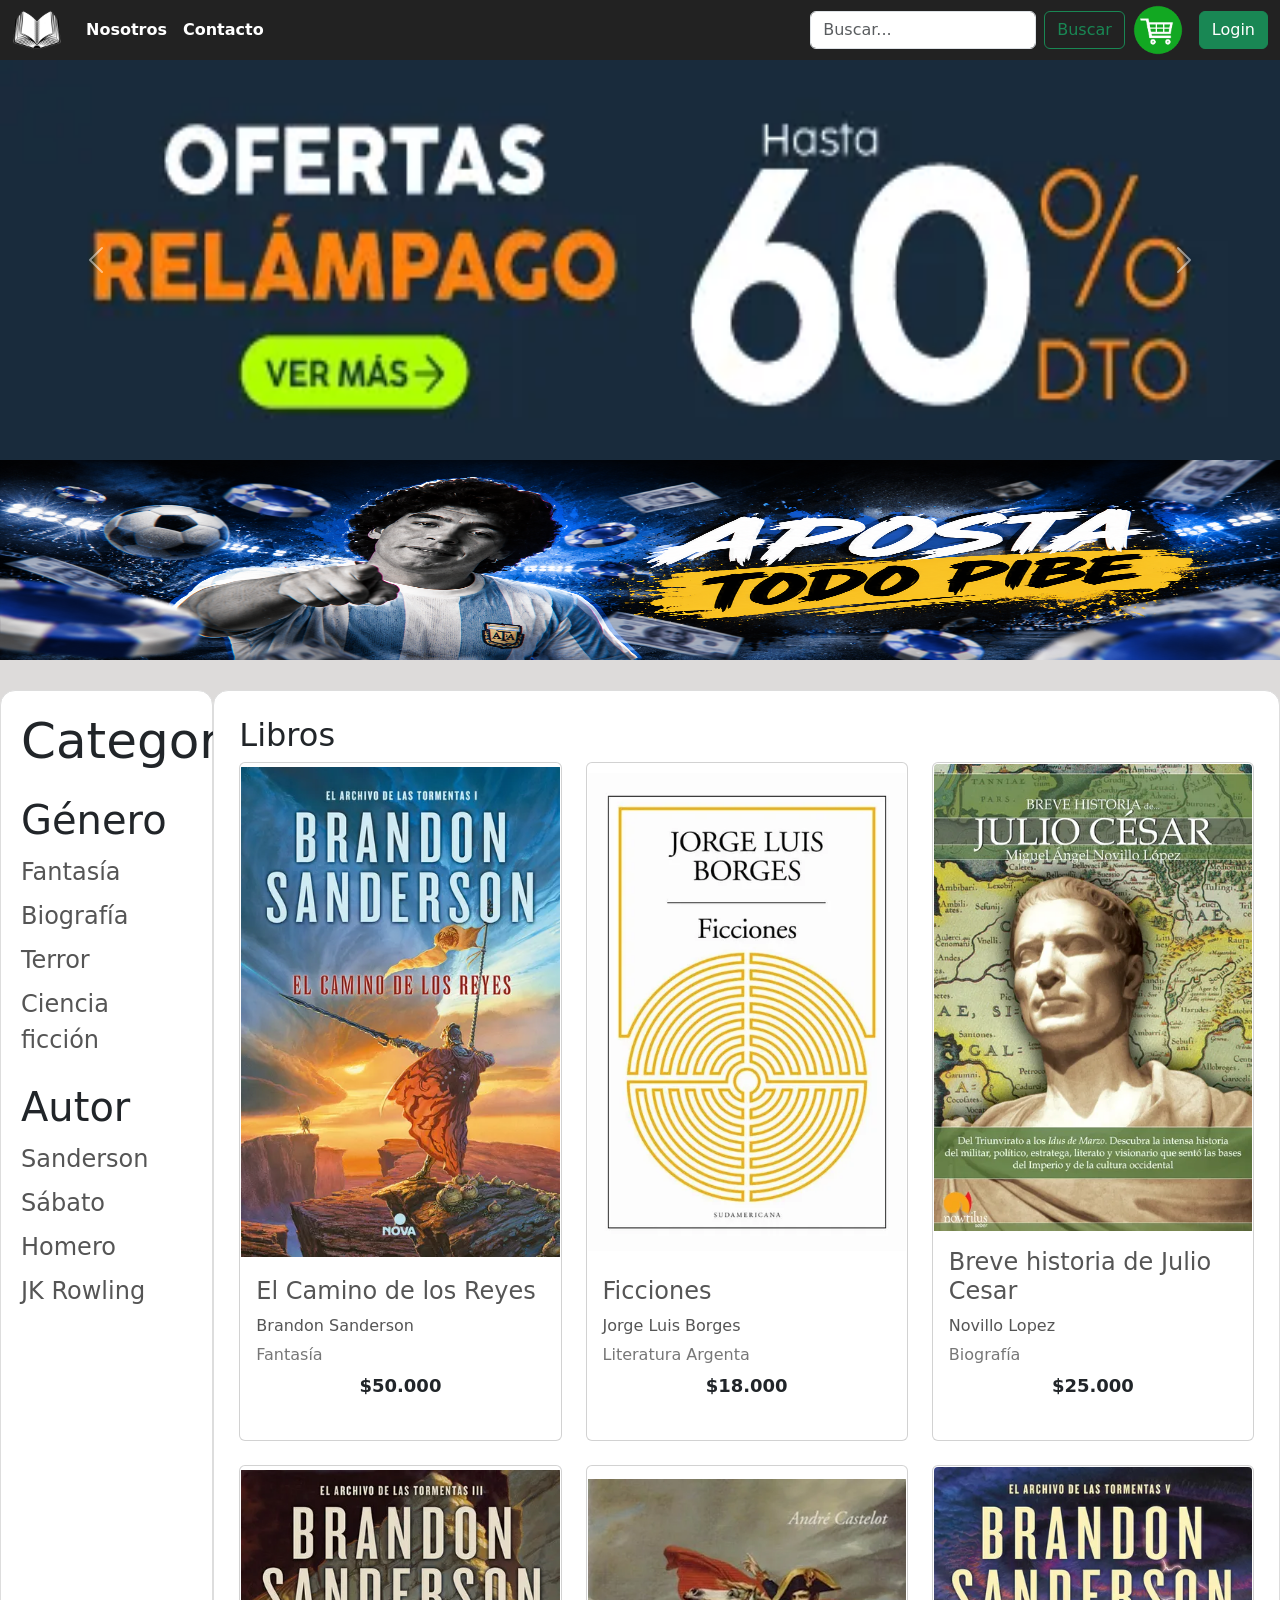
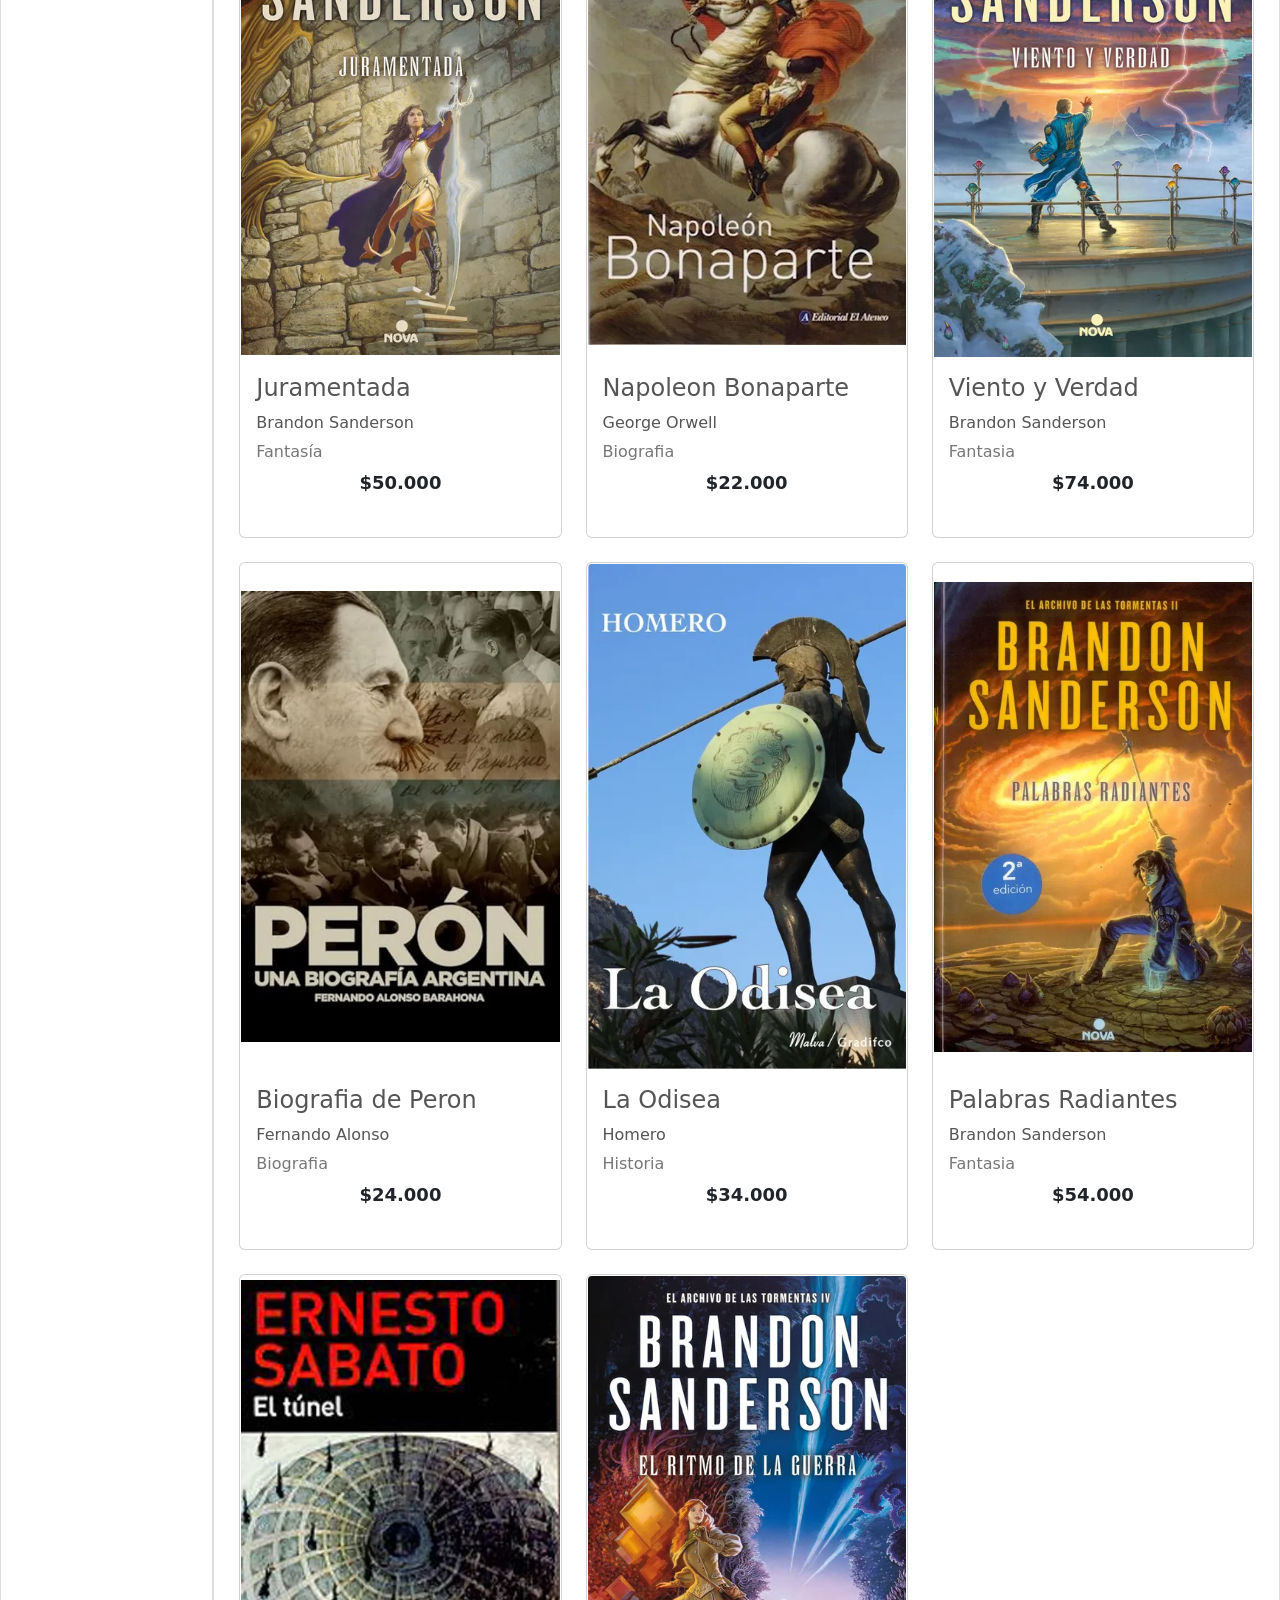
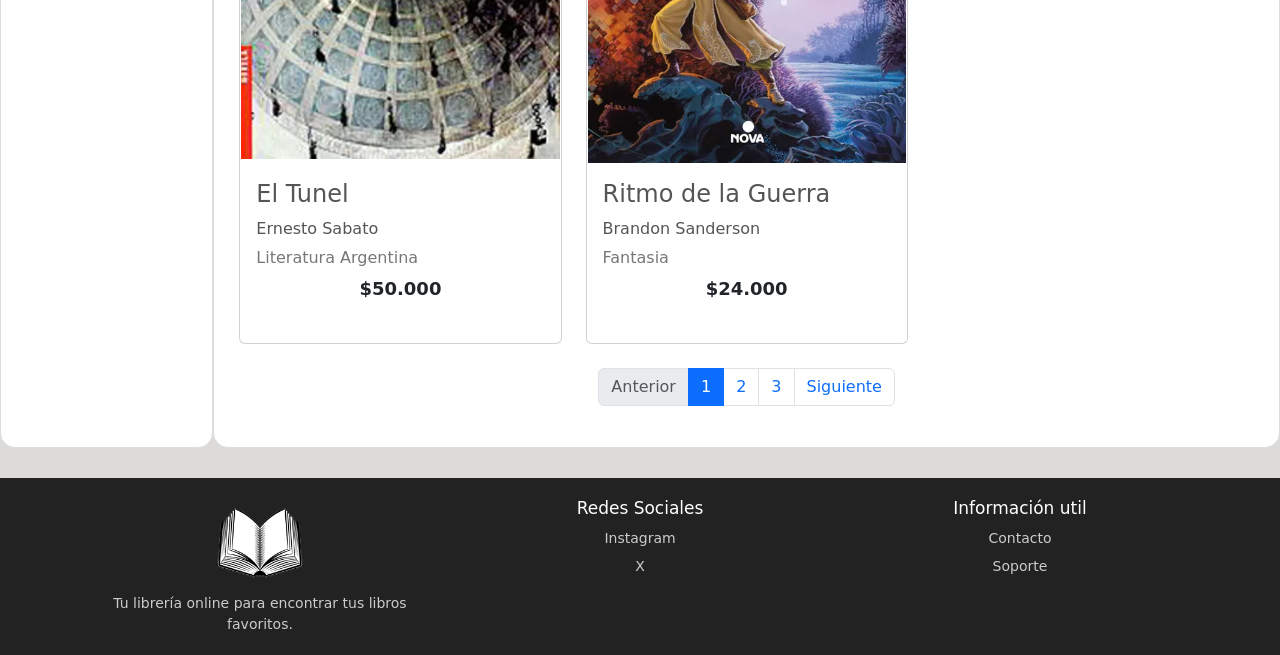
<file: Index.html>
<!DOCTYPE html>
<html lang="en">

<head>
    <meta charset="UTF-8">
    <meta name="viewport" content="width=device-width, initial-scale=1.0">
    <title>BookShop</title>
    <link rel="icon" type="image/png" href="assets/img/logo.png">

    <link href="https://cdn.jsdelivr.net/npm/bootstrap@5.3.8/dist/css/bootstrap.min.css" rel="stylesheet"
        integrity="sha384-sRIl4kxILFvY47J16cr9ZwB07vP4J8+LH7qKQnuqkuIAvNWLzeN8tE5YBujZqJLB" crossorigin="anonymous">
    <link rel="stylesheet" href="css/styles.css">
</head>

<body>
    <header>

        <nav class="navbar navbar-expand-lg">

            <div class="container-fluid">

                <a class="navbar-brand" href="/Index.html">
                    <img src="assets/img/logo.png" class="imagen-tienda" alt="Libro">
                </a>


                <!-- boton de celular -->
                <button class="navbar-toggler bg-body" type="button" data-bs-toggle="collapse"
                    data-bs-target="#navbarSupportedContent" aria-controls="navbarSupportedContent"
                    aria-expanded="false" aria-label="Toggle navigation">

                    <span class="navbar-toggler-icon"></span>

                </button>


                <div class="collapse navbar-collapse" id="navbarSupportedContent">

                    <ul class="navbar-nav me-auto mb-2 mb-lg-0">




                        <li class="nav-item">
                            <a class="nav-link fw-bold" href="/paginas/nosotros.html">
                                Nosotros
                            </a>
                        </li>

                        <li class="nav-item">
                            <a class="nav-link fw-bold" href="/paginas/contacto.html">
                                Contacto
                            </a>
                        </li>

                    </ul>


                    <form class="d-flex me-2" role="search">

                        <input class="form-control me-2" type="search" placeholder="Buscar..." aria-label="Buscar">

                        <button class="btn btn-outline-success " type="button"
                            onclick="window.location.href='/paginas/ERROR.html'">

                            Buscar

                        </button>

                    </form>


                    <a class="navbar-brand" href="paginas/carrito.html">
                        <img src="assets/img/carrito-logo.png" class="imagen-tienda" alt="Libro">
                    </a>


                    <button type="button" class="btn btn-success" data-bs-toggle="modal" data-bs-target="#loginModal">

                        Login

                    </button>

                </div>

            </div>

        </nav>


        <div class="modal fade" id="loginModal" tabindex="-1" aria-labelledby="loginModalLabel" aria-hidden="true">

            <div class="modal-dialog modal-dialog-centered">

                <div class="modal-content">

                    <div class="modal-header">

                        <h1 class="modal-title fs-5" id="loginModalLabel">
                            Iniciar sesión
                        </h1>

                        <button type="button" class="btn-close" data-bs-dismiss="modal" aria-label="Cerrar">
                        </button>

                    </div>


                    <div class="modal-body">

                        <form>

                            <div class="mb-3">

                                <label for="email" class="form-label">
                                    Correo electrónico
                                </label>

                                <input type="email" class="form-control" id="email" placeholder="ejemplo@gmail.com">

                            </div>


                            <div class="mb-3">

                                <label for="password" class="form-label">
                                    Contraseña
                                </label>

                                <input type="password" class="form-control" id="password" placeholder="Contraseña">

                            </div>


                            <button type="submit" class="btn btn-primary w-100">

                                Iniciar sesión

                            </button>

                        </form>

                    </div>


                    <div class="modal-footer">

                        <span>
                            ¿No tenés una cuenta?
                        </span>

                        <a href="paginas/register.html">
                            Registrate
                        </a>

                    </div>

                </div>

            </div>

        </div>

    </header>

    <main>
        <div id="carouselExampleAutoplaying" class="carousel slide" data-bs-ride="carousel">
            <div class="carousel-inner">
                <div class="carousel-item active">
                    <img src="/assets/img/slider/primer.png" class="d-block w-100" alt="...">
                </div>
                <div class="carousel-item">
                    <img src="/assets/img/slider/mbs-011026-ar-2_png.png" class="d-block w-100" alt="PRIMER ITEM">
                </div>
                <div class="carousel-item">
                    <img src="/assets/img/slider/mbs-011026-ar-4_png.png" class="d-block w-100" alt="SEGUNDO ITEM">
                </div>
                <div class="carousel-item">
                    <img src="/assets/img/slider/mbs-011026-ar-5_png.png" class="d-block w-100" alt="TERCER ITEM">
                </div>
                <div class="carousel-item">
                    <img src="/assets/img/slider/mbs-011026-ar-7_png.png" class="d-block w-100" alt="CUARTO ITEM">

                </div>
                <button class="carousel-control-prev" type="button" data-bs-target="#carouselExampleAutoplaying"
                    data-bs-slide="prev">
                    <span class="carousel-control-prev-icon" aria-hidden="true"></span>
                    <span class="visually-hidden">Previous</span>
                </button>
                <button class="carousel-control-next" type="button" data-bs-target="#carouselExampleAutoplaying"
                    data-bs-slide="next">
                    <span class="carousel-control-next-icon" aria-hidden="true"></span>
                    <span class="visually-hidden">Next</span>
                </button>
            </div>
            <section class="publicidad d-none d-md-block">
                <img src="/assets/img/maradona-publicidad.png" alt="">
            </section>

            <div>


                <section class="container-fluid catalogo">

                    <div class="row">


                        <aside class="col-md-3 col-lg-2 categorias">

                            <h3>Categorías</h3>

                            <!-- GÉNERO -->
                            <div class="categoria-grupo">

                                <h4>Género</h4>

                                <ul>
                                    <li>
                                        <a href="paginas/categorias/detalle-fantasia.html">
                                            Fantasía
                                        </a>
                                    </li>

                                    <li>
                                        <a href="paginas/categorias/detalle-biografia.html">
                                            Biografía
                                        </a>
                                    </li>

                                    <li>
                                        <a href="paginas/ERROR.html">
                                            Terror
                                        </a>
                                    </li>

                                    <li>
                                        <a href="paginas/ERROR.html">
                                            Ciencia ficción
                                        </a>
                                    </li>
                                </ul>

                            </div>



                            <div class="categoria-grupo">

                                <h4>Autor</h4>

                                <ul>
                                    <li>
                                        <a href="/paginas/ERROR.html">
                                            Sanderson
                                        </a>
                                    </li>

                                    <li>
                                        <a href="/paginas/ERROR.html">
                                            Sábato
                                        </a>
                                    </li>

                                    <li>
                                        <a href="/paginas/ERROR.html">
                                            Homero
                                        </a>
                                    </li>

                                    <li>
                                        <a href="/paginas/ERROR.html">
                                            JK Rowling
                                        </a>
                                    </li>
                                </ul>

                            </div>

                        </aside>



                        <section class="col-md-9 col-lg-10 productos">

                            <h2>Libros</h2>

                            <div class="row g-4">

                                <!-- LIBRO 1 -->
                                <div class="col-12 col-md-4">

                                    <article class="card libro h-100">

                                        <img src="assets/img/portadas/portada-camino.png" class="card-img-top"
                                            alt="Portada del Camino de los Reyes">

                                        <div class="card-body">

                                            <h3 class="card-title">
                                                <a href="paginas/detalles productos/detalle-camino-reyes.html"> El Camino de los Reyes
                                                </a>
                                            </h3>

                                            <p class="autor">
                                                Brandon Sanderson
                                            </p>

                                            <p class="genero">
                                                Fantasía
                                            </p>

                                            <p class="precio">
                                                $50.000
                                            </p>

                                        </div>

                                    </article>

                                </div>


                                <!-- LIBRO 2 -->
                                <div class="col-12 col-md-4">

                                    <article class="card libro h-100">

                                        <img src="assets/img/portadas/portada-ficciones.png" class="card-img-top"
                                            alt="Portada de Ficciones">

                                        <div class="card-body">

                                            <h3 class="card-title">
                                                <a href="/paginas/ERROR.html">
                                                    Ficciones
                                                </a>
                                            </h3>

                                            <p class="autor">
                                                Jorge Luis Borges
                                            </p>

                                            <p class="genero">
                                                Literatura Argenta
                                            </p>

                                            <p class="precio">
                                                $18.000
                                            </p>

                                        </div>

                                    </article>

                                </div>


                                <!-- LIBRO 3 -->
                                <div class="col-12 col-md-4">

                                    <article class="card libro h-100">

                                        <img src="assets/img/portadas/portada-cesar.png" class="card-img-top"
                                            alt="Portada de Julito Cesar">

                                        <div class="card-body">

                                            <h3 class="card-title">
                                                <a href="paginas/detalles productos/detalle-julio-cesar.html">Breve historia de Julio Cesar</a>
                                            </h3>

                                            <p class="autor">
                                                Novillo Lopez
                                            </p>

                                            <p class="genero">
                                                Biografía
                                            </p>

                                            <p class="precio">
                                                $25.000
                                            </p>

                                        </div>

                                    </article>

                                </div>


                                <!-- LIBRO 4 -->
                                <div class="col-12 col-md-4">

                                    <article class="card libro h-100">

                                        <img src="assets/img/portadas/portada-juramentada.png" class="card-img-top"
                                            alt="Portada de Juramentada">

                                        <div class="card-body">

                                            <h3 class="card-title">
                                                <a href="/paginas/ERROR.html">Juramentada</a>
                                            </h3>

                                            <p class="autor">
                                                Brandon Sanderson
                                            </p>

                                            <p class="genero">
                                                Fantasía
                                            </p>

                                            <p class="precio">
                                                $50.000
                                            </p>

                                        </div>

                                    </article>

                                </div>


                                <!-- LIBRO 5 -->
                                <div class="col-12 col-md-4">

                                    <article class="card libro h-100">

                                        <img src="/assets/img/portadas/portada-napoleon.png" class="card-img-top"
                                            alt="Portada de 1984">

                                        <div class="card-body">

                                            <h3 class="card-title">
                                                <a href="/paginas/ERROR.html">Napoleon Bonaparte</a>
                                            </h3>

                                            <p class="autor">
                                                George Orwell
                                            </p>

                                            <p class="genero">
                                                Biografia
                                            </p>

                                            <p class="precio">
                                                $22.000
                                            </p>

                                        </div>

                                    </article>

                                </div>


                                <!-- LIBRO 6 -->
                                <div class="col-12 col-md-4">

                                    <article class="card libro h-100">

                                        <img src="/assets/img/portadas/portada-viento.png" class="card-img-top"
                                            alt="Portada de Viento y Verdad">

                                        <div class="card-body">

                                            <h3 class="card-title">
                                                <a href="/paginas/ERROR.html">Viento y Verdad</a>
                                            </h3>

                                            <p class="autor">
                                                Brandon Sanderson
                                            </p>

                                            <p class="genero">
                                                Fantasia
                                            </p>

                                            <p class="precio">
                                                $74.000
                                            </p>

                                        </div>

                                    </article>

                                </div>
                                <!-- LIBRO 7 -->
                                <div class="col-12 col-md-4">

                                    <article class="card libro h-100">

                                        <img src="/assets/img/portadas/portada-peron.png" class="card-img-top"
                                            alt="Portada de Peron">

                                        <div class="card-body">

                                            <h3 class="card-title">
                                                <a href="/paginas/ERROR.html">Biografia de Peron</a>
                                            </h3>

                                            <p class="autor">
                                                Fernando Alonso
                                            </p>

                                            <p class="genero">
                                                Biografia
                                            </p>

                                            <p class="precio">
                                                $24.000
                                            </p>

                                        </div>

                                    </article>

                                </div>
                                <!-- LIBRO 8 -->
                                <div class="col-12 col-md-4">

                                    <article class="card libro h-100">

                                        <img src="/assets/img/portadas/portada-odisea.png" class="card-img-top"
                                            alt="Portada de La Odisea">

                                        <div class="card-body">

                                            <h3 class="card-title">
                                                <a href="/paginas/ERROR.html">La Odisea</a>
                                            </h3>

                                            <p class="autor">
                                                Homero
                                            </p>

                                            <p class="genero">
                                                Historia
                                            </p>

                                            <p class="precio">
                                                $34.000
                                            </p>

                                        </div>

                                    </article>

                                </div>
                                <!-- LIBRO 9 -->
                                <div class="col-12 col-md-4">

                                    <article class="card libro h-100">

                                        <img src="/assets/img/portadas/portada-palabras.png" class="card-img-top"
                                            alt="Portada de Palabras">

                                        <div class="card-body">

                                            <h3 class="card-title">
                                                <a href="/paginas/ERROR.html">Palabras Radiantes</a>
                                            </h3>

                                            <p class="autor">
                                                Brandon Sanderson
                                            </p>

                                            <p class="genero">
                                                Fantasia
                                            </p>

                                            <p class="precio">
                                                $54.000
                                            </p>

                                        </div>

                                    </article>


                                </div>
                                <!-- LIBRO 10 -->
                                <div class="col-12 col-md-4">

                                    <article class="card libro h-100">

                                        <img src="/assets/img/portadas/portada-tunel.png" class="card-img-top"
                                            alt="Portada de Tunel">

                                        <div class="card-body">

                                            <h3 class="card-title">
                                                <a href="/paginas/ERROR.html">El Tunel</a>
                                            </h3>

                                            <p class="autor">
                                                Ernesto Sabato
                                            </p>

                                            <p class="genero">
                                                Literatura Argentina
                                            </p>

                                            <p class="precio">
                                                $50.000
                                            </p>

                                        </div>

                                    </article>


                                </div>
                                <!-- LIBRO 11 -->
                                <div class="col-12 col-md-4">

                                    <article class="card libro h-100">

                                        <img src="/assets/img/portadas/portada-ritmo.png" class="card-img-top"
                                            alt="Portada de Ritmo">

                                        <div class="card-body">

                                            <h3 class="card-title">
                                                <a href="/paginas/ERROR.html">Ritmo de la Guerra</a>
                                            </h3>

                                            <p class="autor">
                                                Brandon Sanderson
                                            </p>

                                            <p class="genero">
                                                Fantasia
                                            </p>

                                            <p class="precio">
                                                $24.000
                                            </p>

                                        </div>

                                    </article>


                                </div>

                            </div>


                            <!-- PAGINACIÓN -->

                            <nav class="paginacion mt-4" aria-label="Paginación">

                                <ul class="pagination justify-content-center">

                                    <li class="page-item disabled">
                                        <a class="page-link" href="#">
                                            Anterior
                                        </a>
                                    </li>

                                    <li class="page-item active">
                                        <a class="page-link" href="#">
                                            1
                                        </a>
                                    </li>

                                    <li class="page-item">
                                        <a class="page-link" href="#">
                                            2
                                        </a>
                                    </li>

                                    <li class="page-item">
                                        <a class="page-link" href="#">
                                            3
                                        </a>
                                    </li>

                                    <li class="page-item">
                                        <a class="page-link" href="#">
                                            Siguiente
                                        </a>
                                    </li>

                                </ul>

                            </nav>

                        </section>

                    </div>

                </section>
            </div>
    </main>

    <footer class="footer">
    <div class="container">
        <div class="row">

            <div class="col-12 col-md-6 col-lg-4 footer-col">
                <img src="assets/img/logo.png" alt="Logo de Mi Librería" class="footer-logo">

                <p id="footer-text">
                    Tu librería online para encontrar tus libros favoritos.
                </p>
            </div>

            <div class="col-12 col-md-6 col-lg-4 footer-col">
                <h3>Redes Sociales</h3>

                <ul class="footer-links">
                    <li><a href="#">Instagram</a></li>
                    <li><a href="">X</a></li>
                </ul>
            </div>

            <div class="col-12 col-md-6 col-lg-4 footer-col">
                <h3>Información util</h3>

                <ul class="footer-links">
                    <li><a href="#">Contacto</a></li>
                    <li><a href="#">Soporte</a></li>
                </ul>
            </div>

        </div>
    </div>
</footer>




    <script src="https://cdn.jsdelivr.net/npm/bootstrap@5.3.8/dist/js/bootstrap.bundle.min.js"
        integrity="sha384-FKyoEForCGlyvwx9Hj09JcYn3nv7wiPVlz7YYwJrWVcXK/BmnVDxM+D2scQbITxI"
        crossorigin="anonymous"></script>
</body>

</html>
</file>
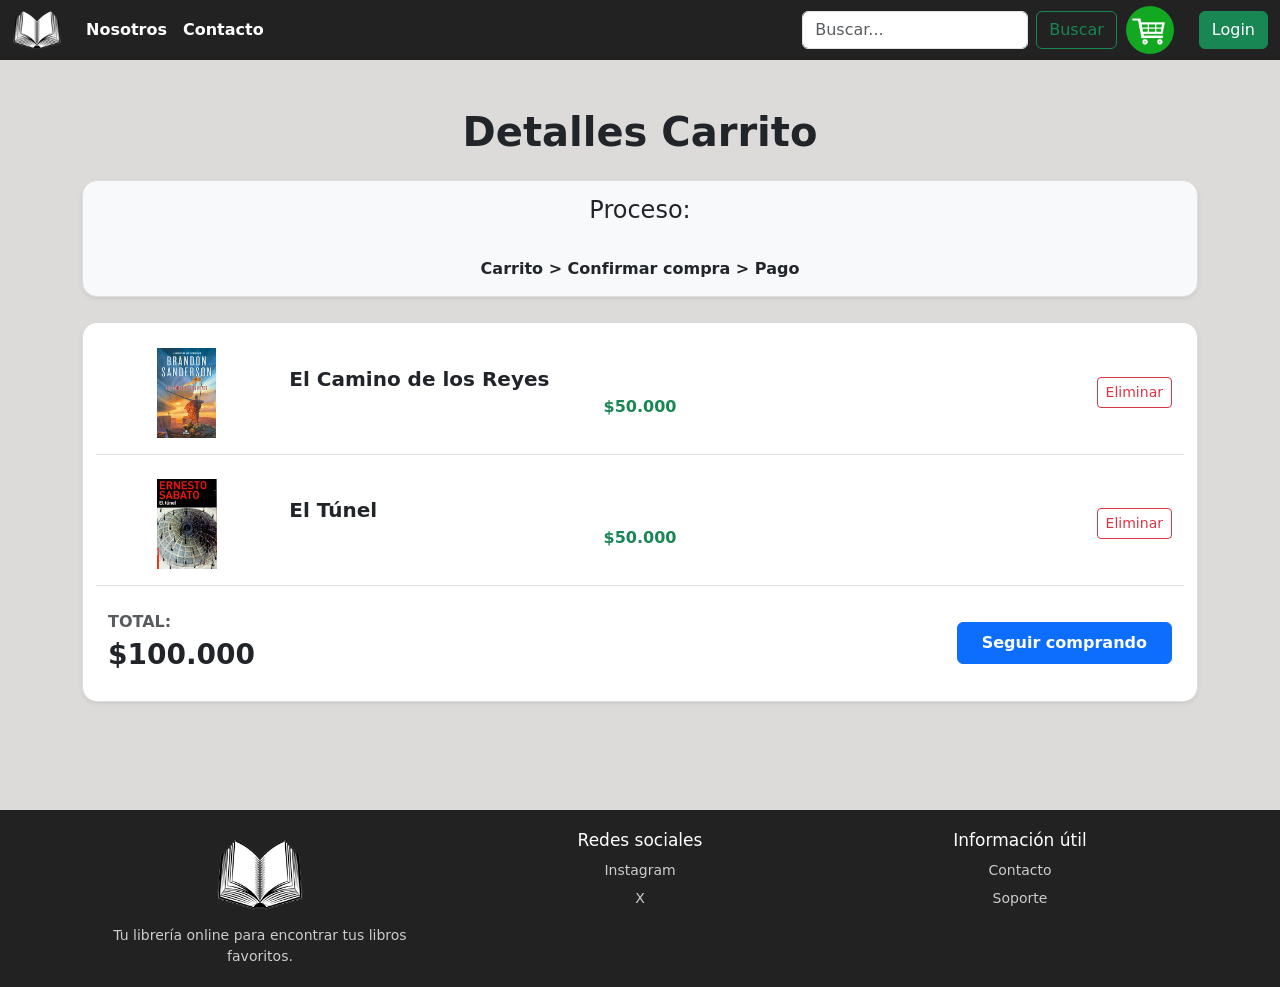
<file: paginas/carrito.html>
<!DOCTYPE html>
<html lang="es">


<head>
    <meta charset="UTF-8">
    <meta name="viewport" content="width=device-width, initial-scale=1.0">


    <title>Carrito de Compras - Bookshop</title>


    <!-- Bootstrap -->
    <link href="https://cdn.jsdelivr.net/npm/bootstrap@5.3.8/dist/css/bootstrap.min.css"
        rel="stylesheet">


    <!-- CSS propio -->
    <link rel="stylesheet" href="/css/styles.css">


    <style>
        /* Estilos específicos para alinear el carrito con el diseño de tarjetas */
        .carrito-card {
            background-color: white;
            border: 1px solid #ddd;
            border-radius: 15px;
            padding: 25px;
            margin-bottom: 30px;
        }
        .imagen-carrito-libro {
            width: 70px;
            height: 90px;
            object-fit: contain;
        }
        .pasos-carrito {
            background-color: #f8f9fa;
            border: 1px solid #ddd;
            border-radius: 15px;
            padding: 15px;
            margin-bottom: 25px;
            text-align: center;
            font-weight: bold;
        }

        html,
body {
    min-height: 100%;
}

body {
    min-height: 100vh;
    display: flex;
    flex-direction: column;
}

main {
    flex: 1;
}
    </style>
</head>


<body>


    <!-- HEADER -->
    <header>


        <!-- NAVBAR -->
        <nav class="navbar navbar-expand-lg">


            <div class="container-fluid">


                <!-- Logo -->
                <a class="navbar-brand" href="../Index.html">
                    <img src="../assets/img/logo.png"
                        class="imagen-tienda"
                        alt="Logo de Bookshop">
                </a>


                <!-- Botón para celulares -->
                <button class="navbar-toggler bg-body"
                    type="button"
                    data-bs-toggle="collapse"
                    data-bs-target="#navbarSupportedContent"
                    aria-controls="navbarSupportedContent"
                    aria-expanded="false"
                    aria-label="Abrir menú">


                    <span class="navbar-toggler-icon"></span>


                </button>


                <!-- Contenido de la navbar -->
                <div class="collapse navbar-collapse" id="navbarSupportedContent">


                    <ul class="navbar-nav me-auto mb-2 mb-lg-0">


                        <li class="nav-item">
                            <a class="nav-link fw-bold" href="../paginas/nosotros.html">
                                Nosotros
                            </a>
                        </li>


                        <li class="nav-item">
                            <a class="nav-link fw-bold" href="../paginas/contacto.html">
                                Contacto
                            </a>
                        </li>


                    </ul>


                    <!-- Buscador -->
                    <form class="d-flex me-2" role="search"
                        action="../paginas/ERROR.html">


                        <input class="form-control me-2"
                            type="search"
                            placeholder="Buscar..."
                            aria-label="Buscar">


                        <button class="btn btn-outline-success" type="submit">
                            Buscar
                        </button>


                    </form>


                    <!-- Carrito -->
                    <a class="navbar-brand" href="../paginas/carrito.html">
                        <img src="../assets/img/carrito-logo.png"
                            class="imagen-tienda"
                            alt="Carrito de compras">
                    </a>


                    <!-- Botón Login -->
                    <button type="button"
                        class="btn btn-success ms-2"
                        data-bs-toggle="modal"
                        data-bs-target="#loginModal">


                        Login


                    </button>


                </div>


            </div>


        </nav>


        <!-- MODAL LOGIN -->
        <div class="modal fade"
            id="loginModal"
            tabindex="-1"
            aria-labelledby="loginModalLabel"
            aria-hidden="true">


            <div class="modal-dialog modal-dialog-centered">


                <div class="modal-content">


                    <div class="modal-header">


                        <h2 class="modal-title fs-5" id="loginModalLabel">
                            Iniciar sesión
                        </h2>


                        <button type="button"
                            class="btn-close"
                            data-bs-dismiss="modal"
                            aria-label="Cerrar">
                        </button>


                    </div>


                    <div class="modal-body">


                        <form>


                            <div class="mb-3">


                                <label for="login-email" class="form-label">
                                    Correo electrónico
                                </label>


                                <input type="email"
                                    class="form-control"
                                    id="login-email"
                                    placeholder="ejemplo@gmail.com"
                                    required>


                            </div>


                            <div class="mb-3">


                                <label for="login-password" class="form-label">
                                    Contraseña
                                </label>


                                <input type="password"
                                    class="form-control"
                                    id="login-password"
                                    placeholder="Contraseña"
                                    required>


                            </div>


                            <button type="submit" class="btn btn-primary w-100">
                                Iniciar sesión
                            </button>


                        </form>


                    </div>


                    <div class="modal-footer">


                        <span>¿No tenés una cuenta?</span>


                        <a href="../paginas/register.html">
                            Registrate
                        </a>


                    </div>


                </div>


            </div>


        </div>


    </header>




    <!-- CONTENIDO PRINCIPAL -->
    <main class="container my-5">


        <h1 class="text-center mb-4 fw-bold">Detalles Carrito</h1>


        <!-- Pasos de Compra -->
        <div class="pasos-carrito shadow-sm">
            <span><h4>Proceso:</h4> <br><strong>Carrito</strong> &gt; Confirmar compra &gt; Pago</span>
        </div>


        <!-- Tarjeta contenedora principal -->
        <div class="carrito-card shadow-sm">


            <!-- ÍTEM 1: Imagen (I) | Nombre y Precio (N y P) | Eliminar (D) -->
            <div class="row align-items-center mb-4 pb-3 border-bottom">
                <div class="col-3 col-md-2 text-center">
                    <img src="../assets/img/portadas/portada-camino.png" alt="El Camino de los Reyes" class="imagen-carrito-libro">
                </div>
                <div class="col-6 col-md-8">
                    <h3 class="h5 fw-bold mb-1">El Camino de los Reyes</h3>
                    <p class="precio mb-0 fs-6 text-success">$50.000</p>
                </div>
                <div class="col-3 col-md-2 text-end">
                    <a href="ERROR.html" class="btn btn-outline-danger btn-sm">
                        Eliminar
                    </a>
                </div>
            </div>


            <!-- ÍTEM 2 -->
            <div class="row align-items-center mb-4 pb-3 border-bottom">
                <div class="col-3 col-md-2 text-center">
                    <img src="../assets/img/portadas/portada-tunel.png" alt="El Túnel" class="imagen-carrito-libro">
                </div>
                <div class="col-6 col-md-8">
                    <h3 class="h5 fw-bold mb-1">El Túnel</h3>
                    <p class="precio mb-0 fs-6 text-success">$50.000</p>
                </div>
                <div class="col-3 col-md-2 text-end">
                    <a href="ERROR.html" class="btn btn-outline-danger btn-sm">
                        Eliminar
                    </a>
                </div>
            </div>


            <!-- TOTAL Y BOTÓN SEGUIR -->
            <div class="row align-items-center mt-4">
                <div class="col-6">
                    <span class="text-muted d-block fw-bold">TOTAL:</span>
                    <span class="fs-3 fw-bold text-dark">$100.000</span>
                </div>
                <div class="col-6 text-end">
                    <a href="../Index.html" class="btn btn-primary px-4 py-2 fw-bold">
                        Seguir comprando
                    </a>
                </div>
            </div>


        </div>


    </main>




    <!-- FOOTER -->
    <footer class="footer">


        <div class="container">


            <div class="row">


                <!-- Columna 1: Logo -->
                <div class="col-12 col-md-6 col-lg-4 footer-col">


                    <img src="../assets/img/logo.png"
                        alt="Logo de Bookshop"
                        class="footer-logo">


                    <p id="footer-text">
                        Tu librería online para encontrar tus libros favoritos.
                    </p>


                </div>


                <!-- Columna 2: Redes sociales -->
                <div class="col-12 col-md-6 col-lg-4 footer-col">


                    <h3>Redes sociales</h3>


                    <ul class="footer-links">
                        <li><a href="#">Instagram</a></li>
                        <li><a href="#">X</a></li>
                    </ul>


                </div>


                <!-- Columna 3: Información -->
                <div class="col-12 col-md-6 col-lg-4 footer-col">


                    <h3>Información útil</h3>


                    <ul class="footer-links">
                        <li><a href="../paginas/contacto.html">Contacto</a></li>
                        <li><a href="#">Soporte</a></li>
                    </ul>


                </div>


            </div>


        </div>


    </footer>




    <!-- JavaScript de Bootstrap (Solo para el funcionamiento visual del Navbar y el Modal) -->
    <script src="https://cdn.jsdelivr.net/npm/bootstrap@5.3.8/dist/js/bootstrap.bundle.min.js"></script>


</body>


</html>
</file>
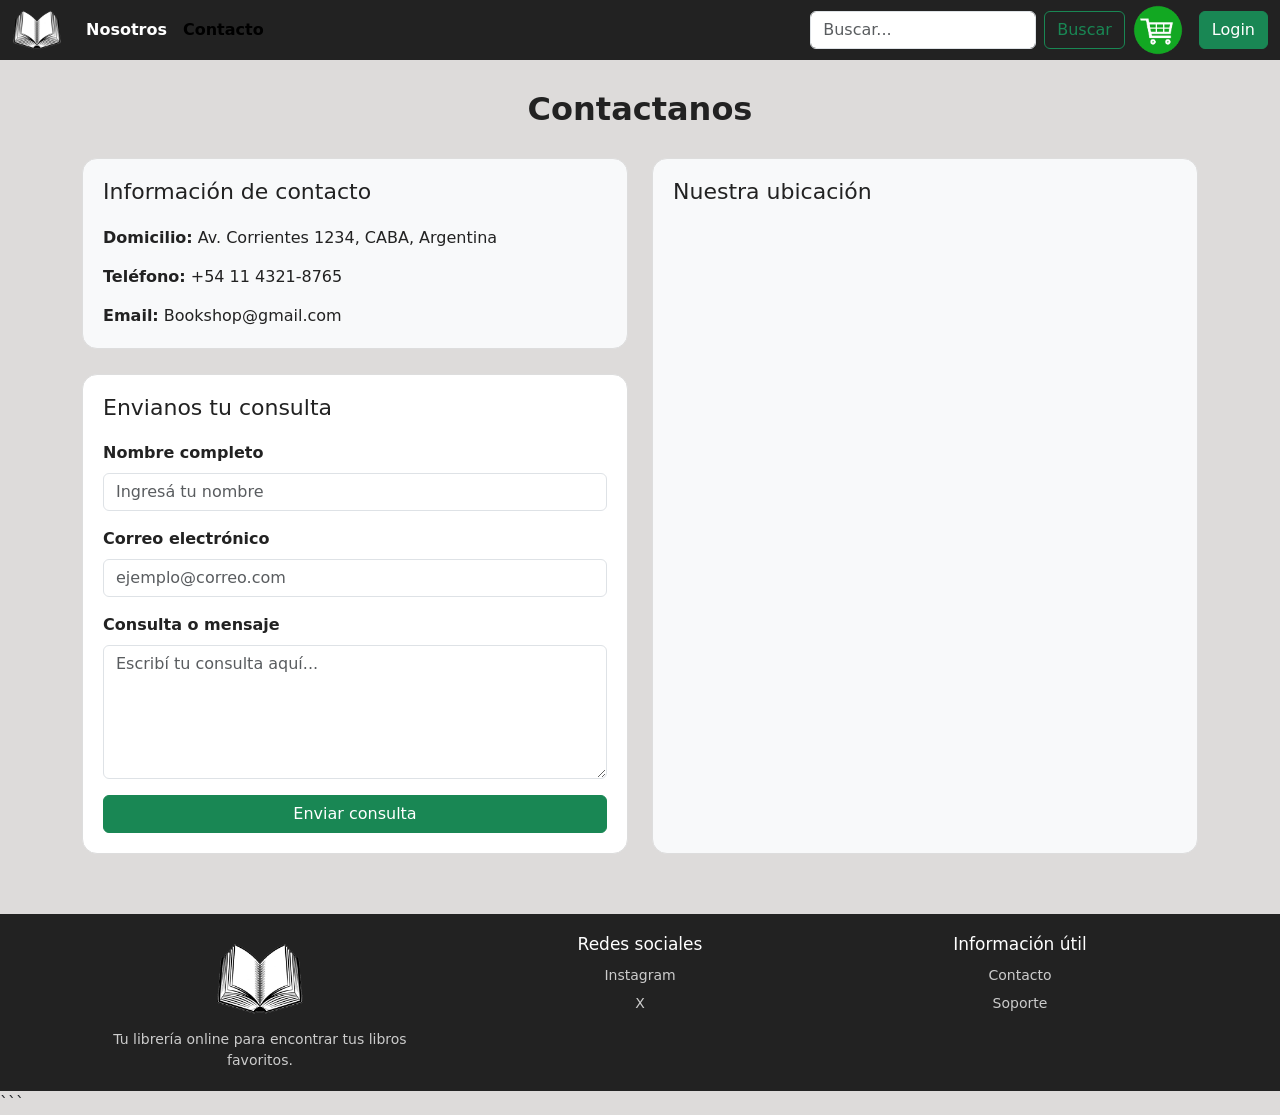
<file: paginas/contacto.html>
<!DOCTYPE html>
<html lang="es">

<head>
    <meta charset="UTF-8">
    <meta name="viewport" content="width=device-width, initial-scale=1.0">

    <title>Contacto - Bookshop</title>

    <!-- Bootstrap -->
    <link href="https://cdn.jsdelivr.net/npm/bootstrap@5.3.8/dist/css/bootstrap.min.css"
        rel="stylesheet">

    <!-- CSS propio -->
    <link rel="stylesheet" href="../css/styles.css">
</head>

<body>

    <!-- HEADER -->
    <header>

        <!-- NAVBAR -->
        <nav class="navbar navbar-expand-lg">

            <div class="container-fluid">

                <!-- Logo -->
                <a class="navbar-brand" href="../Index.html">
                    <img src="../assets/img/logo.png"
                        class="imagen-tienda"
                        alt="Logo de Bookshop">
                </a>

                <!-- Botón para celulares -->
                <button class="navbar-toggler bg-body"
                    type="button"
                    data-bs-toggle="collapse"
                    data-bs-target="#navbarSupportedContent"
                    aria-controls="navbarSupportedContent"
                    aria-expanded="false"
                    aria-label="Abrir menú">

                    <span class="navbar-toggler-icon"></span>

                </button>

                <!-- Contenido de la navbar -->
                <div class="collapse navbar-collapse" id="navbarSupportedContent">

                    <ul class="navbar-nav me-auto mb-2 mb-lg-0">

                        <li class="nav-item">
                            <a class="nav-link fw-bold" href="../paginas/nosotros.html">
                                Nosotros
                            </a>
                        </li>

                        <li class="nav-item">
                            <a class="nav-link fw-bold active"
                                href="../paginas/contacto.html"
                                aria-current="page">
                                Contacto
                            </a>
                        </li>

                    </ul>

                    <!-- Buscador -->
                    <form class="d-flex me-2" role="search"
                        action="../paginas/ERROR.html">

                        <input class="form-control me-2"
                            type="search"
                            placeholder="Buscar..."
                            aria-label="Buscar">

                        <button class="btn btn-outline-success" type="submit">
                            Buscar
                        </button>

                    </form>

                    <!-- Carrito -->
                    <a class="navbar-brand" href="../paginas/carrito.html">
                        <img src="../assets/img/carrito-logo.png"
                            class="imagen-tienda"
                            alt="Carrito de compras">
                    </a>

                    <!-- Botón Login -->
                    <button type="button"
                        class="btn btn-success"
                        data-bs-toggle="modal"
                        data-bs-target="#loginModal">

                        Login

                    </button>

                </div>

            </div>

        </nav>

        <!-- MODAL LOGIN -->
        <div class="modal fade"
            id="loginModal"
            tabindex="-1"
            aria-labelledby="loginModalLabel"
            aria-hidden="true">

            <div class="modal-dialog modal-dialog-centered">

                <div class="modal-content">

                    <div class="modal-header">

                        <h2 class="modal-title fs-5" id="loginModalLabel">
                            Iniciar sesión
                        </h2>

                        <button type="button"
                            class="btn-close"
                            data-bs-dismiss="modal"
                            aria-label="Cerrar">
                        </button>

                    </div>

                    <div class="modal-body">

                        <form>

                            <div class="mb-3">

                                <label for="login-email" class="form-label">
                                    Correo electrónico
                                </label>

                                <input type="email"
                                    class="form-control"
                                    id="login-email"
                                    placeholder="ejemplo@gmail.com"
                                    required>

                            </div>

                            <div class="mb-3">

                                <label for="login-password" class="form-label">
                                    Contraseña
                                </label>

                                <input type="password"
                                    class="form-control"
                                    id="login-password"
                                    placeholder="Contraseña"
                                    required>

                            </div>

                            <button type="submit" class="btn btn-primary w-100">
                                Iniciar sesión
                            </button>

                        </form>

                    </div>

                    <div class="modal-footer">

                        <span>¿No tenés una cuenta?</span>

                        <a href="../paginas/register.html">
                            Registrate
                        </a>

                    </div>

                </div>

            </div>

        </div>

    </header>


    <!-- CONTENIDO PRINCIPAL -->
    <main class="pagina-contacto">

        <div class="container">

            <h1 class="titulo-contacto">Contactanos</h1>

            <div class="row g-4">

                <!-- COLUMNA IZQUIERDA -->
                <div class="col-12 col-lg-6">

                    <!-- Información de contacto -->
                    <section class="info-box">

                        <h2>Información de contacto</h2>

                        <div class="info-item">
                            <strong>Domicilio:</strong>
                            <span>Av. Corrientes 1234, CABA, Argentina</span>
                        </div>

                        <div class="info-item">
                            <strong>Teléfono:</strong>
                            <span>+54 11 4321-8765</span>
                        </div>

                        <div class="info-item">
                            <strong>Email:</strong>
                            <span>Bookshop@gmail.com</span>
                        </div>

                    </section>

                    <!-- Formulario de contacto -->
                    <section class="formulario-contacto">

                        <h2>Envianos tu consulta</h2>

                        <form onsubmit="alert('¡Consulta enviada con éxito!'); return false;">

                            <div class="mb-3">

                                <label for="contacto-nombre" class="form-label">
                                    Nombre completo
                                </label>

                                <input type="text"
                                    class="form-control"
                                    id="contacto-nombre"
                                    placeholder="Ingresá tu nombre"
                                    required>

                            </div>

                            <div class="mb-3">

                                <label for="contacto-email" class="form-label">
                                    Correo electrónico
                                </label>

                                <input type="email"
                                    class="form-control"
                                    id="contacto-email"
                                    placeholder="ejemplo@correo.com"
                                    required>

                            </div>

                            <div class="mb-3">

                                <label for="contacto-mensaje" class="form-label">
                                    Consulta o mensaje
                                </label>

                                <textarea class="form-control"
                                    id="contacto-mensaje"
                                    rows="5"
                                    placeholder="Escribí tu consulta aquí..."
                                    required></textarea>

                            </div>

                            <button type="submit" class="btn btn-success">
                                Enviar consulta
                            </button>

                        </form>

                    </section>

                </div>


                <!-- COLUMNA DERECHA -->
                <div class="col-12 col-lg-6">

                    <section class="ubicacion">

                        <h2>Nuestra ubicación</h2>

                        <div class="map-container">

                            <iframe
                                class="map"
                                src="https://maps.google.com/maps?q=-34.6037,-58.3816&z=15&output=embed"
                                title="Ubicación de Bookshop en Buenos Aires"
                                loading="lazy"
                                allowfullscreen>
                            </iframe>

                        </div>

                    </section>

                </div>

            </div>

        </div>

    </main>


    <!-- FOOTER -->
    <footer class="footer">

        <div class="container">

            <div class="row">

                <!-- Columna 1: Logo -->
                <div class="col-12 col-md-6 col-lg-4 footer-col">

                    <img src="../assets/img/logo.png"
                        alt="Logo de Bookshop"
                        class="footer-logo">

                    <p id="footer-text">
                        Tu librería online para encontrar tus libros favoritos.
                    </p>

                </div>

                <!-- Columna 2: Redes sociales -->
                <div class="col-12 col-md-6 col-lg-4 footer-col">

                    <h3>Redes sociales</h3>

                    <ul class="footer-links">
                        <li><a href="#">Instagram</a></li>
                        <li><a href="#">X</a></li>
                    </ul>

                </div>

                <!-- Columna 3: Información -->
                <div class="col-12 col-md-6 col-lg-4 footer-col">

                    <h3>Información útil</h3>

                    <ul class="footer-links">
                        <li><a href="../paginas/contacto.html">Contacto</a></li>
                        <li><a href="#">Soporte</a></li>
                    </ul>

                </div>

            </div>

        </div>

    </footer>


    <!-- JavaScript de Bootstrap -->
    <script src="https://cdn.jsdelivr.net/npm/bootstrap@5.3.8/dist/js/bootstrap.bundle.min.js"></script>

</body>

</html>
```
</file>
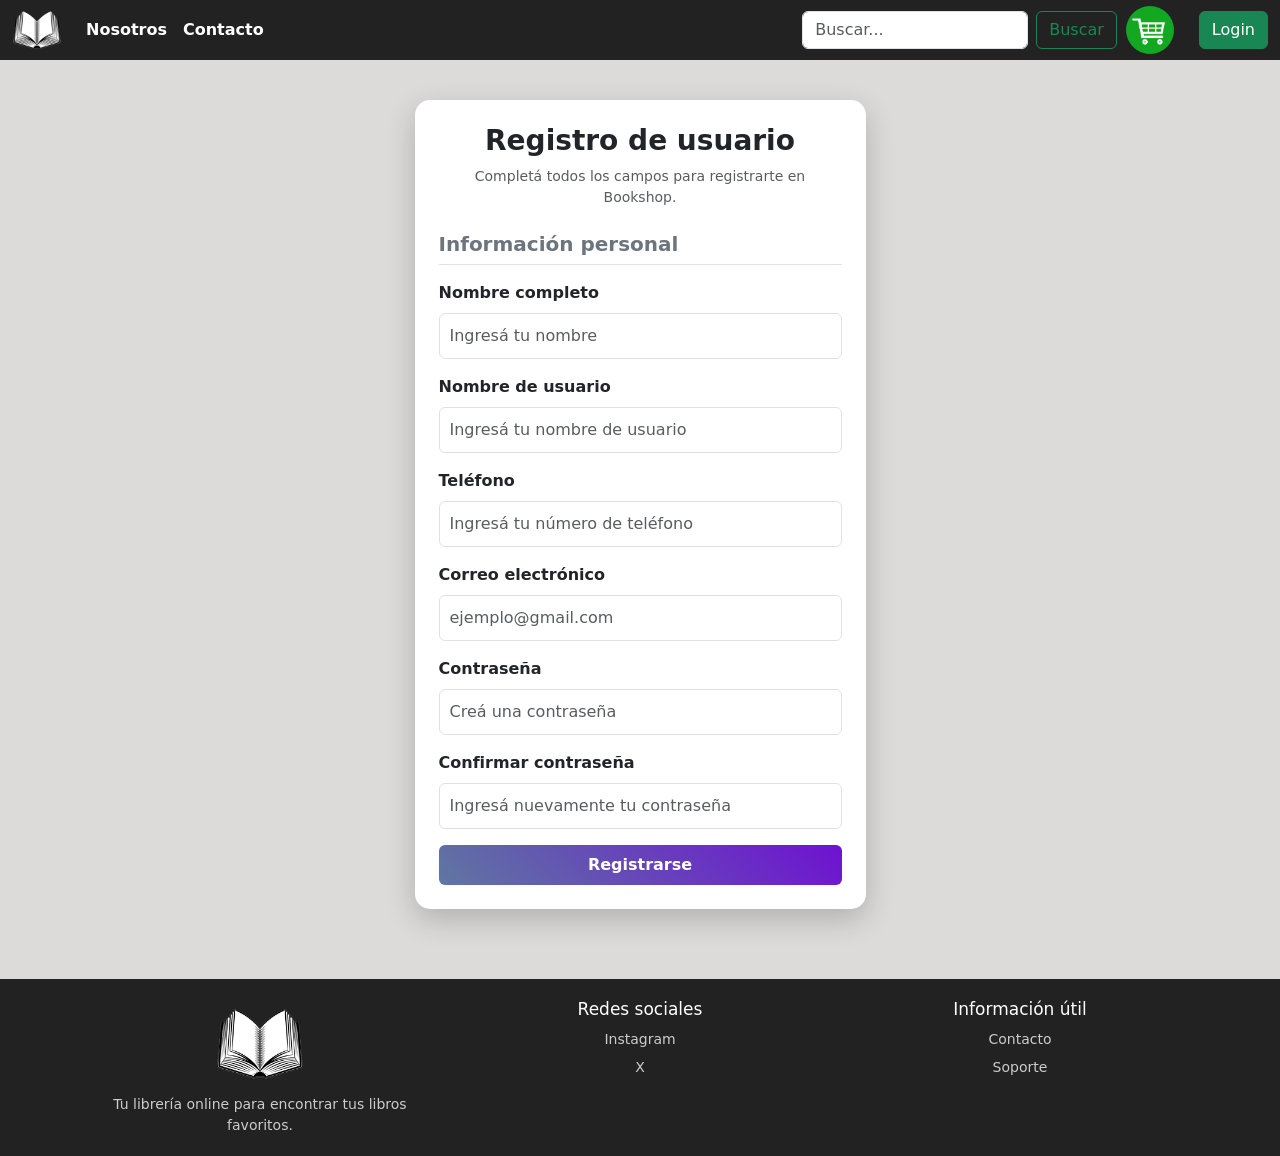
<file: paginas/register.html>
<!DOCTYPE html>
<html lang="es">

<head>
    <meta charset="UTF-8">
    <meta name="viewport" content="width=device-width, initial-scale=1.0">

    <title>Registro de usuario - Bookshop</title>

    <!-- Bootstrap -->
    <link href="https://cdn.jsdelivr.net/npm/bootstrap@5.3.8/dist/css/bootstrap.min.css" rel="stylesheet">

    <!-- CSS propio -->
    <link rel="stylesheet" href="../css/styles.css">
   
</head>

<body>

    <!-- HEADER -->
    <header>

        <nav class="navbar navbar-expand-lg">

            <div class="container-fluid">

                <!-- Logo -->
                <a class="navbar-brand" href="../Index.html">
                    <img src="../assets/img/logo.png" class="imagen-tienda" alt="Logo de Bookshop">
                </a>

                <!-- Botón para celulares -->
                <button class="navbar-toggler bg-body" type="button" data-bs-toggle="collapse"
                    data-bs-target="#navbarSupportedContent" aria-controls="navbarSupportedContent"
                    aria-expanded="false" aria-label="Abrir menú">

                    <span class="navbar-toggler-icon"></span>

                </button>

                <!-- Enlaces y botones -->
                <div class="collapse navbar-collapse" id="navbarSupportedContent">

                    <ul class="navbar-nav me-auto mb-2 mb-lg-0">

                        <li class="nav-item">
                            <a class="nav-link fw-bold" href="../paginas/nosotros.html">
                                Nosotros
                            </a>
                        </li>

                        <li class="nav-item">
                            <a class="nav-link fw-bold" href="../paginas/contacto.html">
                                Contacto
                            </a>
                        </li>

                    </ul>

                    <!-- Buscador -->
                    <form class="d-flex me-2" role="search" action="../paginas/ERROR.html">

                        <input class="form-control me-2" type="search" placeholder="Buscar..." aria-label="Buscar">

                        <button class="btn btn-outline-success" type="submit">
                            Buscar
                        </button>

                    </form>

                    <!-- Carrito -->
                    <a class="navbar-brand" href="../paginas/carrito.html">
                        <img src="../assets/img/carrito-logo.png" class="imagen-tienda" alt="Carrito de compras">
                    </a>

                    <!-- Login -->
                    <button type="button" class="btn btn-success ms-2" data-bs-toggle="modal"
                        data-bs-target="#loginModal">

                        Login

                    </button>

                </div>

            </div>

        </nav>

        <!-- MODAL LOGIN -->
        <div class="modal fade" id="loginModal" tabindex="-1" aria-labelledby="loginModalLabel" aria-hidden="true">

            <div class="modal-dialog modal-dialog-centered">

                <div class="modal-content">

                    <div class="modal-header">

                        <h2 class="modal-title fs-5" id="loginModalLabel">
                            Iniciar sesión
                        </h2>

                        <button type="button" class="btn-close" data-bs-dismiss="modal" aria-label="Cerrar">
                        </button>

                    </div>

                    <div class="modal-body">

                        <form>

                            <div class="mb-3">

                                <label for="login-email" class="form-label">
                                    Correo electrónico
                                </label>

                                <input type="email" class="form-control" id="login-email"
                                    placeholder="ejemplo@gmail.com" required>

                            </div>

                            <div class="mb-3">

                                <label for="login-password" class="form-label">
                                    Contraseña
                                </label>

                                <input type="password" class="form-control" id="login-password" placeholder="Contraseña"
                                    required>

                            </div>

                            <button type="submit" class="btn btn-primary w-100">
                                Iniciar sesión
                            </button>

                        </form>

                    </div>

                    <div class="modal-footer">

                        <span>¿No tenés una cuenta?</span>

                        <a href="../paginas/register.html">
                            Registrate
                        </a>

                    </div>

                </div>

            </div>

        </div>

    </header>


    <!-- CONTENIDO PRINCIPAL -->
    <main class="pagina-registro">

        <div class="container">

            <div class="row justify-content-center">

                <div class="col-12 col-md-8 col-lg-5">

                    <section class="card card-custom p-4">

                        <!-- Título -->
                        <div class="text-center mb-4">

                            <h1 class="fw-bold text-dark">
                                Registro de usuario
                            </h1>

                            <p class="text-muted small">
                                Completá todos los campos para registrarte en Bookshop.
                            </p>

                        </div>

                        <form>

                            <h2 class="h5 fw-semibold text-secondary mb-3 border-bottom pb-2">
                                Información personal
                            </h2>

                            <!-- Nombre -->
                            <div class="mb-3">

                                <label for="nombre" class="form-label fw-semibold">
                                    Nombre completo
                                </label>

                                <input type="text" class="form-control" id="nombre" name="nombre"
                                    placeholder="Ingresá tu nombre" minlength="6" maxlength="20" required>

                            </div>

                            <!-- Nombre de usuario -->
                            <div class="mb-3">

                                <label for="usuario" class="form-label fw-semibold">
                                    Nombre de usuario
                                </label>

                                <input type="text" class="form-control" id="usuario" name="usuario"
                                    placeholder="Ingresá tu nombre de usuario" minlength="6" required>

                            </div>

                            <!-- Teléfono -->
                            <div class="mb-3">

                                <label for="telefono" class="form-label fw-semibold">
                                    Teléfono
                                </label>

                                <input type="tel" class="form-control" id="telefono" name="telefono"
                                    placeholder="Ingresá tu número de teléfono" pattern="[0-9]{10}"
                                    title="Ingresá un número de 10 dígitos, sin espacios ni guiones" required>

                            </div>

                            <!-- Email -->
                            <div class="mb-3">

                                <label for="registro-email" class="form-label fw-semibold">
                                    Correo electrónico
                                </label>

                                <input type="email" class="form-control" id="registro-email" name="email"
                                    placeholder="ejemplo@gmail.com" required>

                            </div>

                            <!-- Contraseña -->
                            <div class="mb-3">

                                <label for="registro-password" class="form-label fw-semibold">
                                    Contraseña
                                </label>

                                <input type="password" class="form-control" id="registro-password" name="password"
                                    placeholder="Creá una contraseña" minlength="6" maxlength="20" required>

                            </div>

                            <!-- Confirmar contraseña -->
                            <div class="mb-3">

                                <label for="confirmar-password" class="form-label fw-semibold">
                                    Confirmar contraseña
                                </label>

                                <input type="password" class="form-control" id="confirmar-password"
                                    name="confirmar-password" placeholder="Ingresá nuevamente tu contraseña"
                                    minlength="6" maxlength="20" required>

                            </div>

                            <!-- Botón -->
                            <button type="submit" class="btn btn-gradient w-100 py-2 fw-bold">

                                Registrarse

                            </button>

                        </form>

                    </section>

                </div>

            </div>

        </div>

    </main>


    <!-- FOOTER -->
    <footer class="footer">

        <div class="container">

            <div class="row">

                <!-- Logo y descripción -->
                <div class="col-12 col-md-6 col-lg-4 footer-col">

                    <img src="../assets/img/logo.png" alt="Logo de Bookshop" class="footer-logo">

                    <p id="footer-text">
                        Tu librería online para encontrar tus libros favoritos.
                    </p>

                </div>

                <!-- Redes sociales -->
                <div class="col-12 col-md-6 col-lg-4 footer-col">

                    <h3>Redes sociales</h3>

                    <ul class="footer-links">
                        <li><a href="#">Instagram</a></li>
                        <li><a href="#">X</a></li>
                    </ul>

                </div>

                <!-- Información -->
                <div class="col-12 col-md-6 col-lg-4 footer-col">

                    <h3>Información útil</h3>

                    <ul class="footer-links">
                        <li><a href="../paginas/contacto.html">Contacto</a></li>
                        <li><a href="#">Soporte</a></li>
                    </ul>

                </div>

            </div>

        </div>

    </footer>


    <!-- JavaScript de Bootstrap -->
    <script src="https://cdn.jsdelivr.net/npm/bootstrap@5.3.8/dist/js/bootstrap.bundle.min.js"></script>

</body>

</html>
</file>
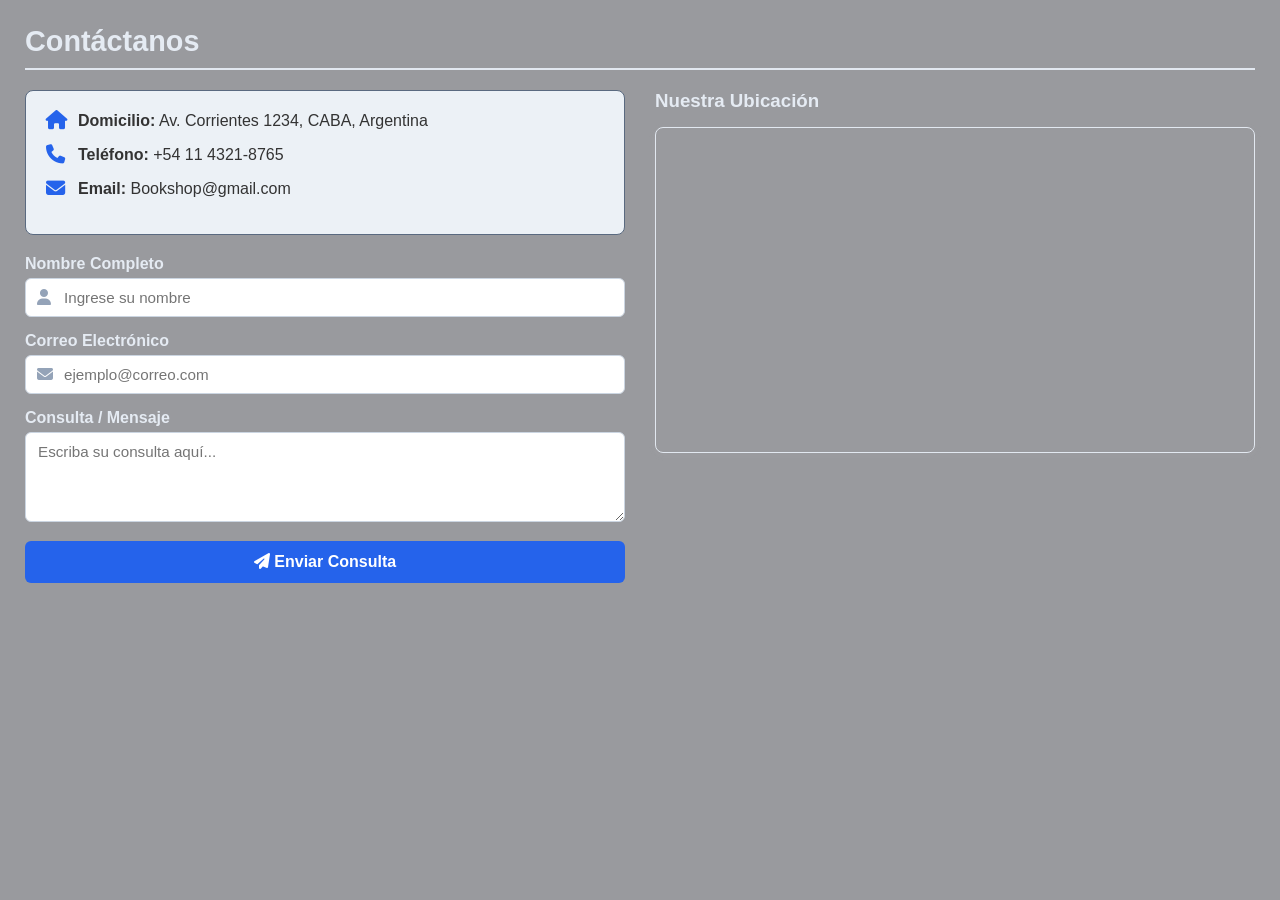
<file: Proyecto-Ecommerce-Rolling/paginas/contacto.html>
<!DOCTYPE html>
<html lang="es">

<head>
  <meta charset="UTF-8">
  <meta name="viewport" content="width=device-width, initial-scale=1.0">
  <title>Contacto</title>
  <link rel="stylesheet" href="https://cdnjs.cloudflare.com/ajax/libs/font-awesome/6.4.0/css/all.min.css">
  <style>
    * {
      box-sizing: border-box;
      margin: 0;
      padding: 0;
      font-family: 'Segoe UI', Tahoma, Geneva, Verdana, sans-serif;
    }

    body {
      padding: 25px;
      background-color: #999a9e;
      color: #333;
    }

    h2 {
      color: #e5ebf3;
      margin-bottom: 20px;
      font-size: 1.8rem;
      border-bottom: 2px solid #e2e8f0;
      padding-bottom: 10px;
    }

    .contact-container {
      display: grid;
      grid-template-columns: 1fr 1fr;
      gap: 30px;
    }

    @media (max-width: 768px) {
      .contact-container {
        grid-template-columns: 1fr;
      }
    }

    .info-box {
      background-color: #f0f5faf5;
      padding: 20px;
      border-radius: 8px;
      margin-bottom: 20px;
      border: 1px solid #5a6a80;
    }

    .info-item {
      display: flex;
      align-items: center;
      gap: 12px;
      margin-bottom: 15px;
      font-size: 1rem;
    }

    .info-item i {
      color: #2563eb;
      font-size: 1.2rem;
      width: 20px;
    }

    .form-group {
      margin-bottom: 15px;
    }

    label {
      display: block;
      margin-bottom: 5px;
      font-weight: 600;
      color: #e5ebf3;
    }

    .input-container {
      position: relative;
      display: flex;
      align-items: center;
    }

    .input-container i {
      position: absolute;
      left: 12px;
      color: #94a3b8;
    }

    input,
    textarea {
      width: 100%;
      padding: 10px 10px 10px 38px;
      border: 1px solid #cbd5e1;
      border-radius: 6px;
      font-size: 0.95rem;
      outline: none;
    }

    textarea {
      padding-left: 12px;
      resize: vertical;
    }

    input:focus,
    textarea:focus {
      border-color: #2563eb;
      box-shadow: 0 0 0 3px rgba(37, 99, 235, 0.1);
    }

    button {
      background-color: #2563eb;
      color: white;
      border: none;
      padding: 12px 24px;
      border-radius: 6px;
      font-size: 1rem;
      cursor: pointer;
      font-weight: 600;
      width: 100%;
      transition: background 0.2s;
    }

    button:hover {
      background-color: #1d4ed8;
    }

    .map-container {
      border-radius: 8px;
      overflow: hidden;
      border: 1px solid #e2e8f0;
      box-shadow: 0 2px 8px rgba(240, 237, 237, 0.05);
    }

    iframe.map {
      width: 100%;
      height: 320px;
      border: 0;
    }
  </style>
</head>

<body>

  <h2>Contáctanos</h2>
  
  <div class="contact-container">
    <!-- Columna Izquierda: Información y Formulario -->
    <div>
      <div class="info-box">
        <div class="info-item">
          <i class="fas fa-house"></i>
          <span><strong>Domicilio:</strong> Av. Corrientes 1234, CABA, Argentina</span>
        </div>
        <div class="info-item">
          <i class="fas fa-phone"></i>
          <span><strong>Teléfono:</strong> +54 11 4321-8765</span>
        </div>
        <div class="info-item">
          <i class="fas fa-envelope"></i>
          <span><strong>Email:</strong> Bookshop@gmail.com</span>
        </div>
      </div>

      <form onsubmit="alert('¡Consulta enviada con éxito!'); return false;">
        <div class="form-group">
          <label for="nombre">Nombre Completo</label>
          <div class="input-container">
            <i class="fas fa-user"></i>
            <input type="text" id="nombre" required placeholder="Ingrese su nombre">
          </div>
        </div>
        <div class="form-group">
          <label for="email">Correo Electrónico</label>
          <div class="input-container">
            <i class="fas fa-envelope"></i>
            <input type="email" id="email" required placeholder="ejemplo@correo.com">
          </div>
        </div>
        <div class="form-group">
          <label for="mensaje">Consulta / Mensaje</label>
          <textarea id="mensaje" rows="4" required placeholder="Escriba su consulta aquí..."></textarea>
        </div>
        <button type="submit"><i class="fas fa-paper-plane"></i> Enviar Consulta</button>
      </form>
    </div>

    <!-- Columna Derecha: Mapa -->
    <div>
      <h3 style="margin-bottom: 15px; color: #e5ebf3;">Nuestra Ubicación</h3>
      <div class="map-container">
        <iframe class="map" src="https://maps.google.com/maps?q=-34.6037,-58.3816&z=15&output=embed" allowfullscreen=""
          loading="lazy"></iframe>
      </div>
    </div>
  </div>

</body>

</html>
</file>
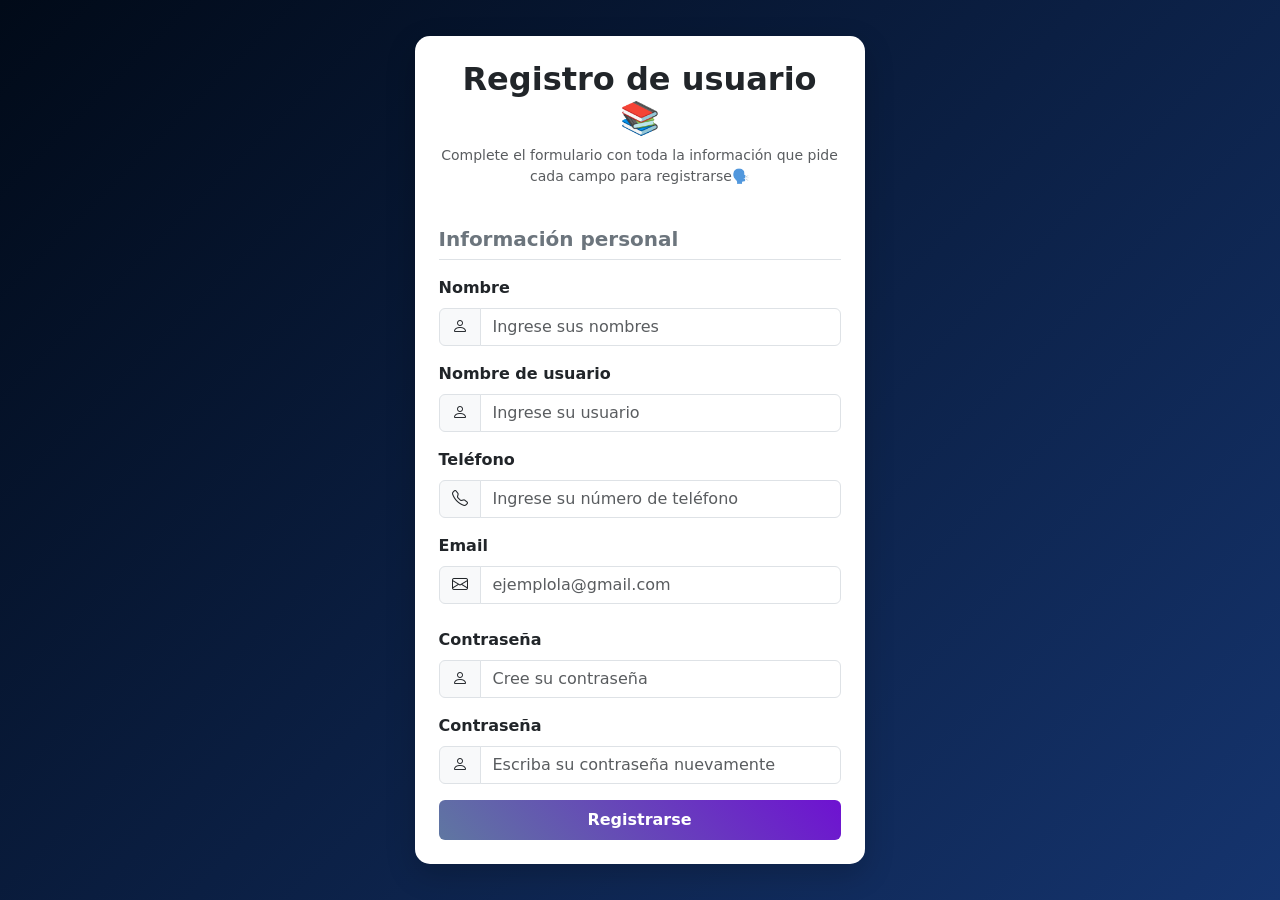
<file: Proyecto-Ecommerce-Rolling/paginas/register.html>
<!DOCTYPE html>
<html lang="es">

<head>
  <meta charset="UTF-8">
  <meta name="viewport" content="width=device-width, initial-scale=1.0">
  <title>Registro de usuario</title>
  <!-- Bootstrap 5 CSS CDN -->
  <link href="https://cdn.jsdelivr.net/npm/bootstrap@5.3.3/dist/css/bootstrap.min.css" rel="stylesheet">
  <!-- Bootstrap Icons CDN -->
  <link rel="stylesheet" href="https://cdn.jsdelivr.net/npm/bootstrap-icons@1.11.3/font/bootstrap-icons.min.css">
  <style>
    body {
      background: linear-gradient(135deg, #010a18 0%, #15346e 100%);
      min-height: 100vh;
      display: flex;
      align-items: center;
      justify-content: center;
      padding: 20px 0;
    }

    .card-custom {
      border: none;
      border-radius: 15px;
      box-shadow: 0 10px 30px rgba(0, 0, 0, 0.2);
      max-width: 450px;
      width: 100%;
    }

    .btn-gradient {
      background: linear-gradient(45deg, #5f77a1, #6e12d1);
      color: white;
      border: none;
      transition: transform 0.2s;
    }

    .btn-gradient:hover {
      transform: translateY(-2px);
      color: white;
      box-shadow: 0 5px 15px rgba(37, 117, 252, 0.4);
    }
  </style>
</head>

<body>

  <div class="container">
    <div class="row justify-content-center">
      <div class="col-12 col-md-8 col-lg-5">
        <div class="card card-custom p-4 bg-white">
          <div class="text-center mb-4">
            <h2 class="fw-bold text-dark">Registro de usuario 📚</h2>
            <p class="text-muted small">Complete el formulario con toda la información que pide cada campo para
              registrarse🗣️ </p>
          </div>

          <form>
            <h5 class="fw-semibold text-secondary mb-3 border-bottom pb-2">Información personal</h5>

            <!-- Campo Nombre -->
            <div class="mb-3">
              <label for="nombre" class="form-label text-start d-block fw-semibold">Nombre</label>
              <div class="input-group">
                <span class="input-group-text bg-light"><i class="bi bi-person"></i></span>
                <input type="text" class="form-control" id="nombre" placeholder="Ingrese sus nombres" required
                  placeholder="ingrese sus nombrre " minlength="6" maxlength="20">
              </div>
            </div>
            <!-- Campo usuario -->
            <div class="mb-3">
              <label for="nombre" class="form-label text-start d-block fw-semibold">Nombre de usuario</label>
              <div class="input-group">
                <span class="input-group-text bg-light"><i class="bi bi-person"></i></span>
                <input type="text" class="form-control" id="nombre usuario" placeholder="Ingrese su usuario" required
                  placeholder="ingrese su usuario" minlength="6">
              </div>
            </div>

          

            <!-- Campo Teléfono -->
            <div class="mb-3">
              <label for="telefono" class="form-label text-start d-block fw-semibold">Teléfono</label>
              <div class="input-group">
                <span class="input-group-text bg-light"><i class="bi bi-telephone"></i></span>
                <input type="tel" class="form-control" required id="Telefono" pattern="^\d{10}$"
                  placeholder="Ingrese su número de teléfono">
              </div>
            </div>
    
            <!-- Campo Email -->
            <div class="mb-4">
              <label for="email" class="form-label text-start d-block fw-semibold">Email</label>
              <div class="input-group">
                <span class="input-group-text bg-light"><i class="bi bi-envelope"></i></span>
                <input type="email" class="form-control" id="email" placeholder="ejemplola@gmail.com" required>
              </div>
            </div>
            <!-- Campo contraseña -->
            <div class="mb-3">
              <label for="nombre" class="form-label text-start d-block fw-semibold">Contraseña</label>
              <div class="input-group">
                <span class="input-group-text bg-light"><i class="bi bi-person"></i></span>
                <input type="text" class="form-control" id="nombre" placeholder="Cree su contraseña" required
                  placeholder="ingrese sus nombres " minlength="6" maxlength="20">
              </div>
            </div>
            <!-- Campo contraseña -->
            <div class="mb-3">
              <label for="nombre" class="form-label text-start d-block fw-semibold">Contraseña</label>
              <div class="input-group">
                <span class="input-group-text bg-light"><i class="bi bi-person"></i></span>
                <input type="text" class="form-control" id="nombre" placeholder="Escriba su contraseña nuevamente"
                  required placeholder="ingrese sus nombres " minlength="6" maxlength="20">
              </div>
            </div>


            <!-- Botón de Envío -->
            <button type="submit" class="btn btn-gradient w-100 py-2 fw-bold">Registrarse</button>
          </form>
        </div>
      </div>
    </div>
  </div>

  <!-- Bootstrap 5 JS Bundle CDN -->
  <script src="https://cdn.jsdelivr.net/npm/bootstrap@5.3.3/dist/js/bootstrap.bundle.min.js"></script>
</body>

</html>
</file>
<file: css/styles.css>
.navbar {
    background-color: #222;
    padding: 0;
    margin-top: 0px;
}
.navbar .nav-link {
    color: white;
}
.imagen-tienda {
    width: 50px;
    max-height: 50px;
    object-fit: contain;
}

.carousel {
    width: 100%;
}

.carousel img {
    width: 100%;
    height: 400px;
}

.publicidad {
    width: 100%;
    margin: 0;
    overflow: hidden;
}

.publicidad img {
    display: block;

    width: 100%;
    height: 200px;
}

.catalogo {
    margin-top: 30px;
    margin-bottom: 30px;
}

.categorias {
    background-color: white;
    border: 1px solid #ddd;
    border-radius: 15px;
    padding: 20px;
    
}

.categorias h3 {
    margin-bottom: 25px;
        font-size: 50px;
}

.categoria-grupo {
    margin-bottom: 25px;
}

.categoria-grupo h4 {
    font-size: 40px;
    margin-bottom: 10px;
}

.categoria-grupo ul {
    list-style: none;
    padding: 0;
}

.categoria-grupo li {
    margin-bottom: 8px;
}
    
body {
    background-color: rgb(221, 219, 218);
}
.categoria-grupo a {
    color: #555;
    text-decoration: none;
        font-size: 24px;
}

.categoria-grupo a:hover {
    color: #000;
    text-decoration: underline;
}


.productos {
    background-color: white;
    border: 1px solid #ddd;
    border-radius: 15px;
    padding: 25px;
}


.libro {
    overflow: hidden;
    transition: transform 0.2s;
}

.libro:hover {
    transform: translateY(-5px);
}


.libro .card-img-top {
    width: 100%;
    height: 100%;
    object-fit: contain;
    padding: 1px;
}


.libro .card-title {
    font-size: 18px;
}

.libro .autor {
    color: #555;
    margin-bottom: 5px;
}

.libro .genero {
    color: #777;
    margin-bottom: 5px;
}

.libro .precio {
    font-size: 18px;
    font-weight: bold;
}

.card-title a {
    color: #555;
    text-decoration: none;
        font-size: 24px;
}
.footer {
    background-color: #222;
    color: white;
    padding: 20px 0;
    margin-top: 30px;
}

.footer-col {
    margin-bottom: 0;
    text-align: center;
}

.footer h3 {
    font-size: 17px;
    margin-bottom: 8px;
}

.footer-logo {
    width: 90px;
    margin-bottom: 5px;
}

.footer p {
    color: #ccc;
    font-size: 14px;
    margin: 0;
}

.footer-links {
    list-style: none;
    padding: 0;
    margin: 0;
}

.footer-links li {
    margin-bottom: 4px;
}

.footer-links a {
    color: #ccc;
    font-size: 14px;
    text-decoration: none;
}

.footer-links a:hover {
    color: white;
    text-decoration: underline;
}

.footer-col:first-child {
    text-align: center;
}
.video-categoria {
    width: 100%;
    margin: 0;
    padding: 0;
}

.video-categoria iframe {
    display: block;
    width: 100%;
    height: 500px;
    border: none;
}










/* Página de detalle del producto */
.detalle-producto {
    padding-top: 30px;
    padding-bottom: 30px;
}

.tarjeta-libro,
.tarjeta-informacion,
.tarjeta-comentario {
    border: 2px solid #ddd;
    border-radius: 20px;
}

.tarjeta-libro h1 {
    text-align: center;
    margin-bottom: 15px;
}

.imagen-detalle {
    display: block;
    width: 100%;
    height: 280px;
    object-fit: contain;
    margin-bottom: 20px;
}

.tarjeta-libro p {
    margin-bottom: 10px;
}

.tarjeta-informacion .card-body {
    padding: 25px;
}

.precio {
    text-align: center;
    font-size: 28px;
    font-weight: bold;
    margin-bottom: 25px;
}

.tarjeta-informacion h3 {
    margin-bottom: 10px;
}

.tarjeta-informacion p {
    line-height: 1.6;
}

.boton-carrito {
    align-self: center;
    width: 80%;
    padding: 15px;
    font-size: 18px;
    margin-top: 25px;
}

.comentarios {
    border: 2px solid #ddd;
    border-radius: 20px;
    padding: 20px;
}

.tarjeta-comentario {
    text-align: center;
}



/* ========================================
   PÁGINA DE CONTACTO
======================================== */

.pagina-contacto {
    padding-top: 30px;
    padding-bottom: 30px;
    color: #222;
}

.titulo-contacto {
    text-align: center;
    margin-bottom: 30px;
    font-size: 32px;
    font-weight: bold;
}

/* Información de contacto */

.info-box {
    background-color: #f8f9fa;
    border: 1px solid #ddd;
    border-radius: 15px;
    padding: 20px;
    margin-bottom: 25px;
}

.info-box h2,
.formulario-contacto h2,
.ubicacion h2 {
    font-size: 22px;
    margin-bottom: 20px;
}

.info-item {
    display: flex;
    flex-wrap: wrap;
    gap: 5px;
    margin-bottom: 15px;
}

.info-item:last-child {
    margin-bottom: 0;
}

/* Formulario */

.formulario-contacto {
    background-color: white;
    border: 1px solid #ddd;
    border-radius: 15px;
    padding: 20px;
}

.formulario-contacto .form-label {
    font-weight: bold;
}

.formulario-contacto textarea {
    resize: vertical;
}

.formulario-contacto .btn {
    width: 100%;
}

/* Mapa */

.ubicacion {
    background-color: #f8f9fa;
    border: 1px solid #ddd;
    border-radius: 15px;
    padding: 20px;
    height: 100%;
}

.map-container {
    width: 100%;
    height: 400px;
    overflow: hidden;
    border-radius: 10px;
}

.map {
    display: block;
    width: 100%;
    height: 100%;
    border: none;
}

/* Adaptación para celulares */

@media (max-width: 767.98px) {

    .pagina-contacto {
        padding-top: 20px;
        padding-bottom: 20px;
    }

    .titulo-contacto {
        font-size: 28px;
        margin-bottom: 20px;
    }

    .info-box,
    .formulario-contacto,
    .ubicacion {
        padding: 15px;
    }

    .map-container {
        height: 300px;
    }

}


/* ========================================
   PÁGINA DE REGISTRO
======================================== */

.pagina-registro {
    flex: 1;
    background-color: rgb(221, 219, 218);
    padding: 40px 0;
}

/* Tarjeta del formulario */

.card-custom {
    border: none;
    border-radius: 15px;
    box-shadow: 0 10px 30px rgba(0, 0, 0, 0.2);
    width: 100%;
}

/* Título y descripción */

.card-custom h1 {
    font-size: 28px;
}

.card-custom p {
    margin-bottom: 0;
}

/* Campos del formulario */

.card-custom .form-label {
    display: block;
    text-align: left;
}

.card-custom .form-control {
    padding: 10px;
}

/* Botón de registro */

.btn-gradient {
    background: linear-gradient(45deg, #5f77a1, #6e12d1);
    color: white;
    border: none;
    transition: transform 0.2s;
}

.btn-gradient:hover {
    transform: translateY(-2px);
    color: white;
    box-shadow: 0 5px 15px rgba(37, 117, 252, 0.4);
}

/* Adaptación para celulares */

@media (max-width: 767.98px) {

    .pagina-registro {
        padding: 25px 0;
    }

    .card-custom {
        padding: 20px !important;
    }

    .card-custom h1 {
        font-size: 24px;
    }

}




/* ========================================
   PÁGINA NOSOTROS
======================================== */

.pagina-nosotros {
    flex: 1;
    padding: 40px 0;
    font-family: Georgia, serif;
}

/* Contenedor principal */

.about-container {
    max-width: 900px;
    width: 100%;
    margin: 0 auto;
    background-color: #fff;
    padding: 50px 40px;
    border-radius: 12px;
    box-shadow: 0 10px 30px rgba(0, 0, 0, 0.05);
    border: 1px solid #eae5df;
    text-align: center;
}

/* Encabezado y frase */

.about-header h1 {
    font-size: 2.5rem;
    color: #3b2f2f;
    margin-bottom: 15px;
    font-weight: normal;
    letter-spacing: 1px;
}

.about-header .quote {
    font-style: italic;
    color: #6c5d53;
    font-size: 1.15rem;
    max-width: 600px;
    margin: 0 auto 40px;
    line-height: 1.6;
}

.about-header .quote::before {
    content: "“";
    font-size: 1.5rem;
    color: #7392d4;
}

.about-header .quote::after {
    content: "”";
    font-size: 1.5rem;
    color: #7392d4;
}

/* Separador decorativo */

.divider {
    width: 60px;
    height: 2px;
    background-color: #7392d4;
    margin: 0 auto 40px;
}

/* Título del equipo */

.titulo-equipo {
    font-size: 1.5rem;
    color: #3b2f2f;
    margin-bottom: 30px;
}

/* Integrantes */

.team-member {
    text-align: center;
    height: 100%;
    transition: transform 0.3s ease;
}

.team-member:hover {
    transform: translateY(-5px);
}

/* Avatares circulares */

.avatar-wrapper {
    width: 140px;
    height: 140px;
    border-radius: 50%;
    overflow: hidden;
    margin: 0 auto 15px;
    border: 4px solid #f4f1de;
    box-shadow: 0 4px 12px rgba(0, 0, 0, 0.08);
    background-color: #f4f1de;
}

.avatar-wrapper img {
    display: block;
    width: 100%;
    height: 100%;
    object-fit: cover;
}

/* Nombres y roles */

.team-member h3 {
    font-size: 1.15rem;
    color: #2b2b2b;
    margin: 0 0 5px;
    font-family: Arial, sans-serif;
    font-weight: bold;
}

.team-member p {
    font-size: 0.9rem;
    color: #8d6e63;
    margin: 0;
    font-family: Arial, sans-serif;
}

/* Adaptación para celulares */

@media (max-width: 767.98px) {

    .pagina-nosotros {
        padding: 20px 0;
    }

    .about-container {
        padding: 30px 20px;
    }

    .about-header h1 {
        font-size: 2rem;
    }

    .about-header .quote {
        font-size: 1rem;
        margin-bottom: 30px;
    }

    .divider {
        margin-bottom: 30px;
    }

}
</file>
